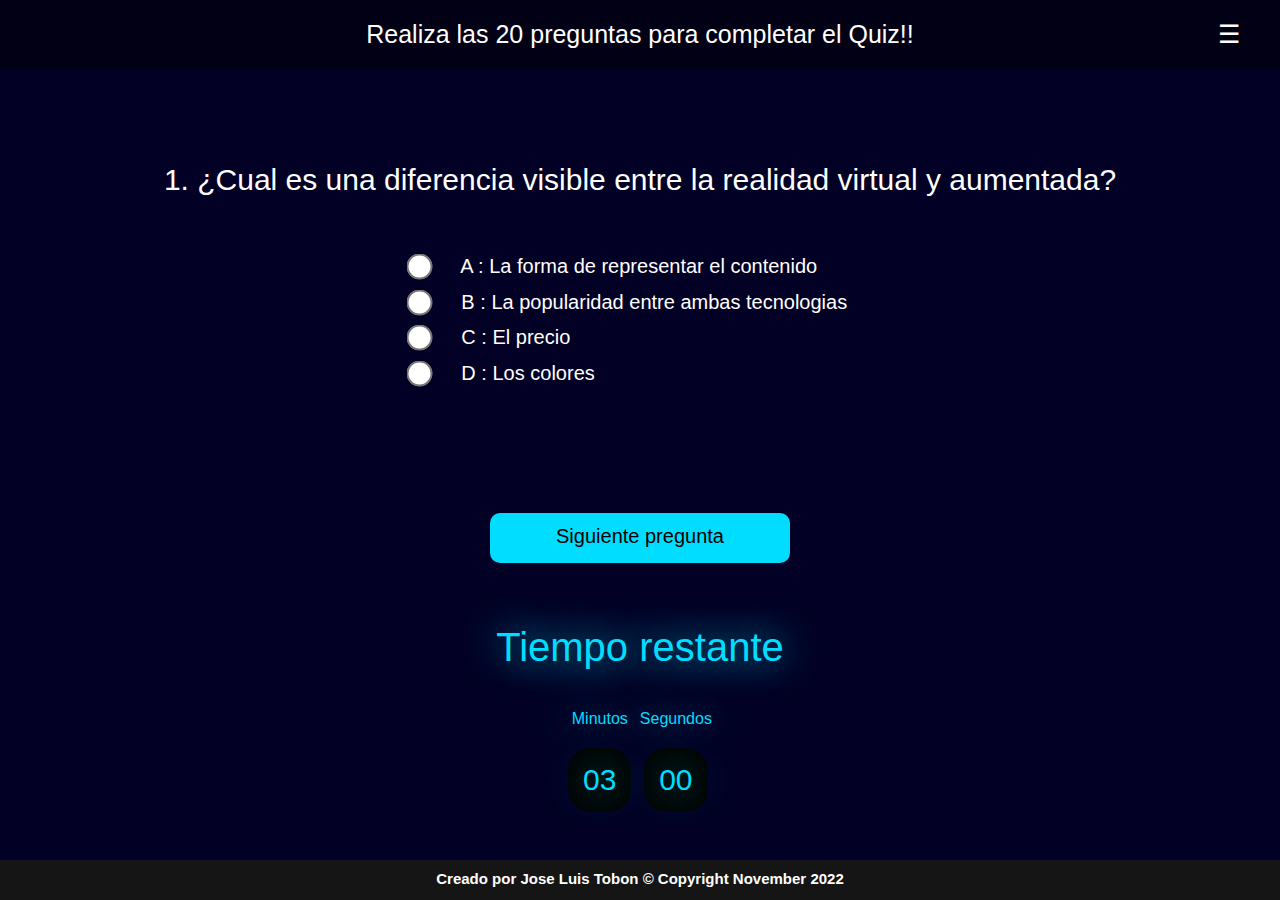
<file: index.html>
<!DOCTYPE html>
<html lang="en">
<head>
    <meta charset="UTF-8">
    <meta http-equiv="X-UA-Compatible" content="IE=edge">
    <meta name="viewport" content="user-scalable=no, width=device-width" />
    <title>Quiz</title>
    <link rel="stylesheet" type="text/css" href="css/app.css">
    <link rel="shortcut icon" href="images/Time.webp">
    <script type=" text/javascript" src="json/questions.json"></script>
</head>
<body>
    <div id="header">
        <h1>Realiza las <span id="quizLength"></span> preguntas para completar el Quiz!!</h1>
        <span id="menu"></span>
        <div id="menubox" style="display: none;">
            <br><a href="add_questions.html" alt="add questions" title="addquestions"> Agregar preguntas </a><br><br>
            <a href="remove_questions.html" alt="remove questions" title="removequestions"> Quitar preguntas </a>
            <span id="menudismiss"> X </span>
        </div>
    </div>
    <div class="quiz-wrapper">
        <div id="quiz"></div>
    </div>
    <button id="previous"><p>Pregunta anterior</p></button>
    <button id="next"><p>Siguiente pregunta</p></button>
    <button id="submit"><p>Finalizar Quiz</p></button>
    <div id="results">
        <h2>Tiempo restante</h2>
        <div id="clockdiv">
            <div>
                <div class="smalltext">Minutos</div>
                <span class="minutes"></span>
            </div>
            <div>
                <div class="smalltext">Segundos</div>
                <span class="seconds"></span>
            </div>
        </div>
    </div>
    <button id="tryAgain"><p>Volver a intentar</p></button>
    <div id="footer">
        <h5>Creado por Jose Luis Tobon &copy Copyright November 2022</h5>
    </div>
    <script src="js/app.js"></script>
    <script src="js/countdown.js"></script>
    <script src='js/menu.js'></script>
</body>
</html>
</file>
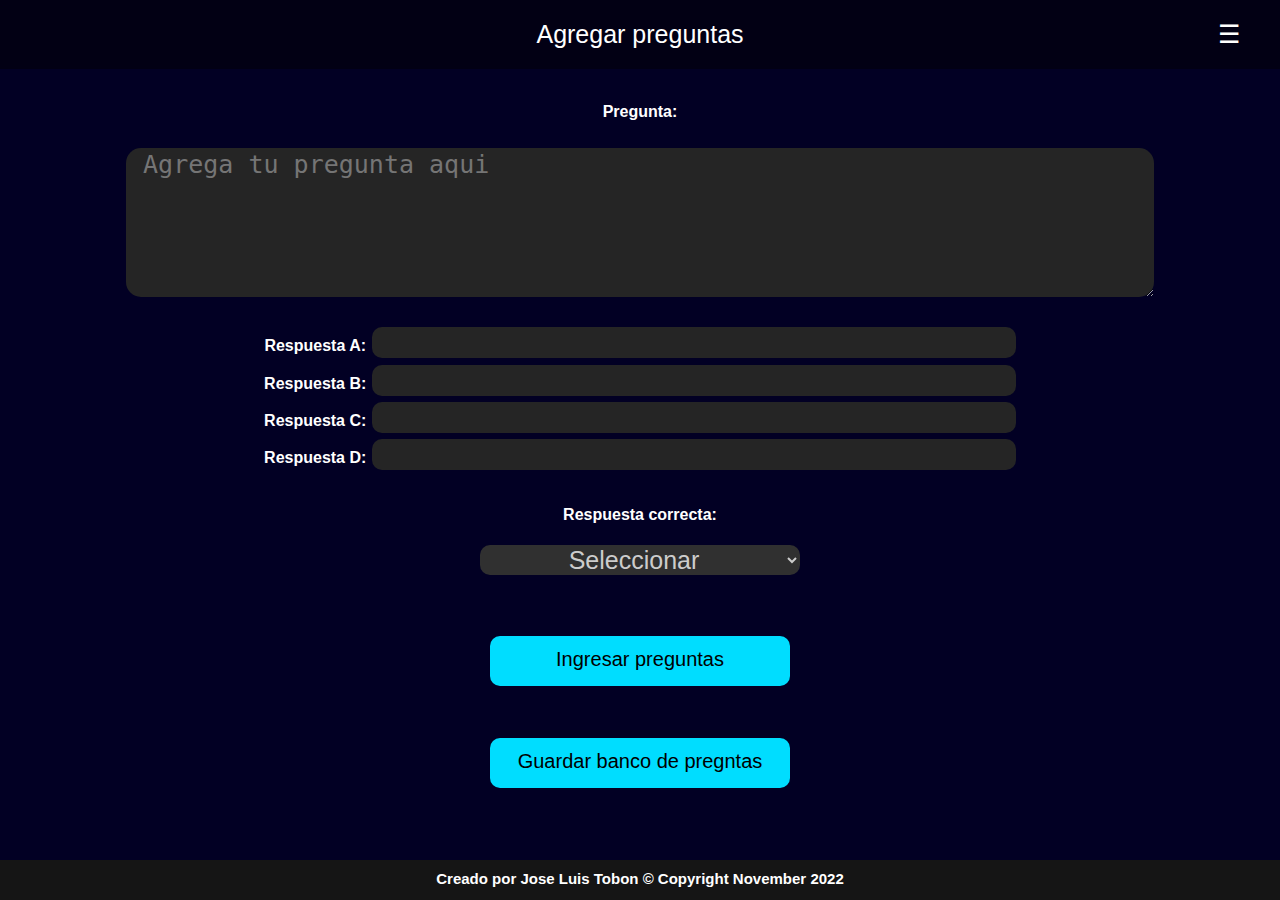
<file: add_questions.html>
<!DOCTYPE html>
<html lang="en">
    <head>
        <meta charset="UTF-8">
        <meta http-equiv="X-UA-Compatible" content="IE=edge">
        <title>Quiz</title>
        <meta name='viewport' content='width=device-width, initial-scale=1'>
        <link rel='stylesheet' type='text/css' media='screen' href='css/app.css'>
        <link rel="shortcut icon" href="images/Time.webp">
        <script type="text/javascript" src="json/questions.json"></script>
    </head>
    <body>
        <div id="header">
            <h1>Agregar preguntas</h1>
            <span id="menu"></span>
            <div id="menubox" style="display: none;">
                <br><a href="index.html" alt="back to quiz" title="back to quiz"> Regresar al quiz </a><br><br>
                <a href="remove_questions.html" alt="remove questions" title="removequestions"> Quitar preguntas <a>
                        <span id="menudismiss"> x </span>
            </div>
        </div>
        <div class="quiz-wrapper">
            <form id="addQuestion" onsubmit="submitForm(event)">
                <label class="formLabel">Pregunta:</label><br>
                <textarea maxlength="200" cols="50" rows="5" class="formArea"
                    placeholder=" Agrega tu pregunta aqui" id="q" name="q" required></textarea><br>
                <label class="formLabel">Respuesta A:</label>
                <input type="text" maxlength="100" size="100" class="formInput" id="a" name="a" required><br>
                <label class="formLabel">Respuesta B:</label>
                <input type="text" maxlength="100" size="100" class="formInput" id="b" name="b" required><br>
                <label class="formLabel">Respuesta C:</label>
                <input type="text" maxlength="100" size="100" class="formInput" id="c" name="c" required><br>
                <label class="formLabel">Respuesta D:</label>
                <input type="text" maxlength="100" size="100" class="formInput" id="d" name="d" required><br>
                <label class="formLabel">Respuesta correcta:</label><br>
                <select id="ca" name="ca" class="formSelect" required>
                    <option value="" selected disabled> Seleccionar </option>
                    <option value="a"> - A -</option>
                    <option value="b"> - B -</option>
                    <option value="c"> - C -</option>
                    <option value="d"> - D -</option>
                </select><br><br>
                <button id="submitQuestion"><p>Ingresar preguntas</p></button><br><br><br>
                <button id="saveQuestionBank"><p>Guardar banco de pregntas</p></button>
            </form>
        </div>
        <div id="footer">
            <h5>Creado por Jose Luis Tobon &copy Copyright November 2022</h5>
        </div>
        <script src='js/addquestions.js'></script>
        <script src='js/menu.js'></script>
    </body>
</html>
</file>
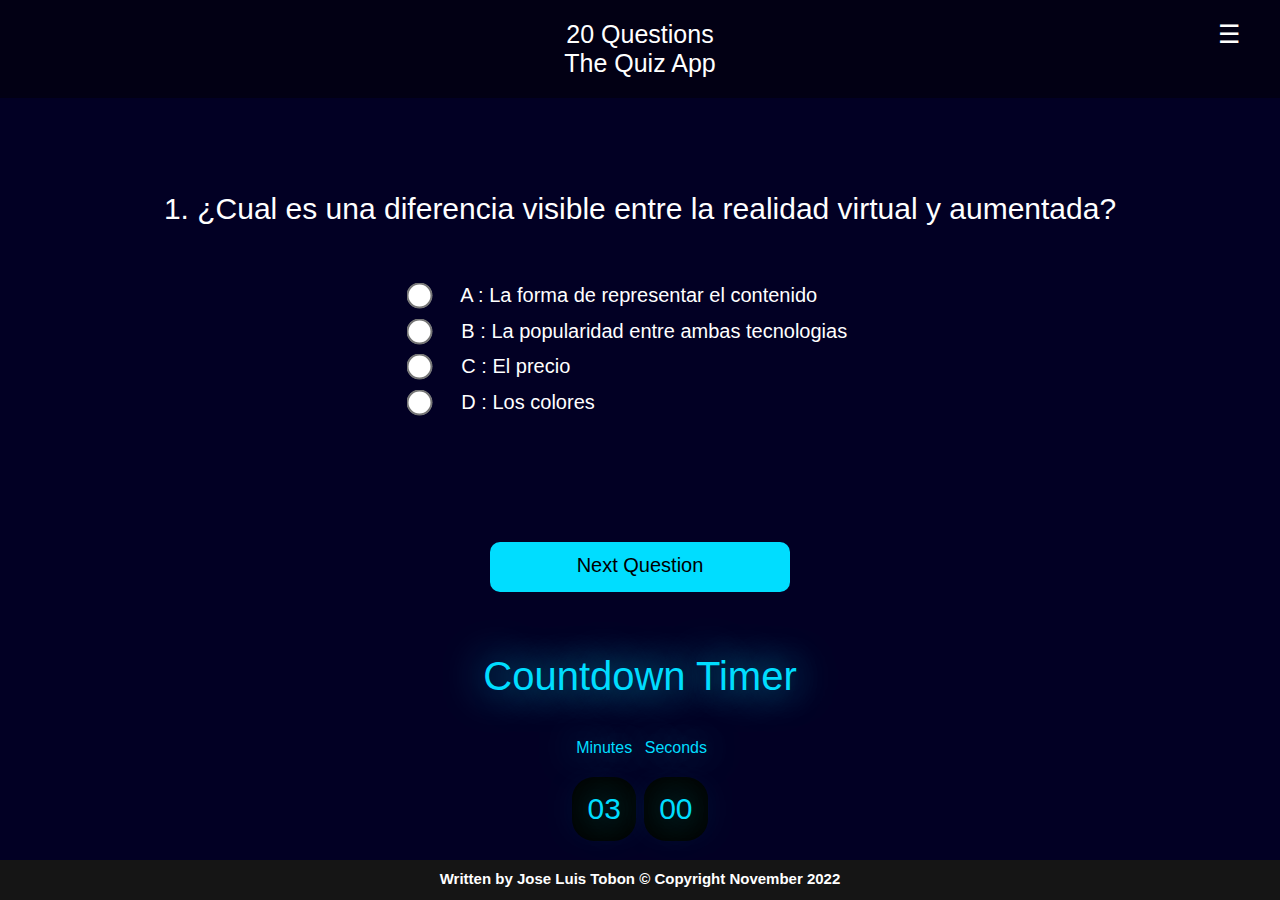
<file: quiz_app.html>
<!DOCTYPE html>
<html lang="en">
<head>
    <meta charset="UTF-8">
    <meta http-equiv="X-UA-Compatible" content="IE=edge">
    <meta name="viewport" content="width=device-width, user-scalable=no">
    <title>Question time!</title>
    <link rel="stylesheet" type="text/css" href="css/app.css">
    <script type="text/javascript" src="json/questions.json"></script>
</head>
<body>
    <div id="header">
        <h1><span id="quizLength"></span> Questions<br>The Quiz App</h1>
        <span id="menu"></span>
        <div id="menubox" style="display: none;">
            <br><a href="add_questions.html" alt="add questions" title="addquestions"> Add Questions </a><br><br>
            <a href="remove_questions.html" alt="remove questions" title="removequestions"> Drop Questions </a>
            <span id="menudismiss"> X </span>
        </div>
    </div>
    <div class="quiz-wrapper">
        <div id="quiz"></div>
    </div>
    <button id="previous"><p>Previous Question</p></button>
    <button id="next"><p>Next Question</p></button>
    <button id="submit"><p>Submit Quiz</p></button>
    <div id="results">
        <h2>Countdown Timer</h2>
        <div id="clockdiv">
            <div>
                <div class="smalltext">Minutes</div>
                <span class="minutes"></span>
            </div>
            <div>
                <div class="smalltext">Seconds</div>
                <span class="seconds"></span>
            </div>
        </div>
    </div>
    <button id="tryAgain"><p>Volver a intentar</p></button>
    <div id="footer">
        <h5>Written by Jose Luis Tobon &copy Copyright November 2022</h5>
    </div>
    <script src="js/app.js"></script>
    <script src="js/countdown.js"></script>
    <script src='js/menu.js'></script>
</body>
</html>
</file>
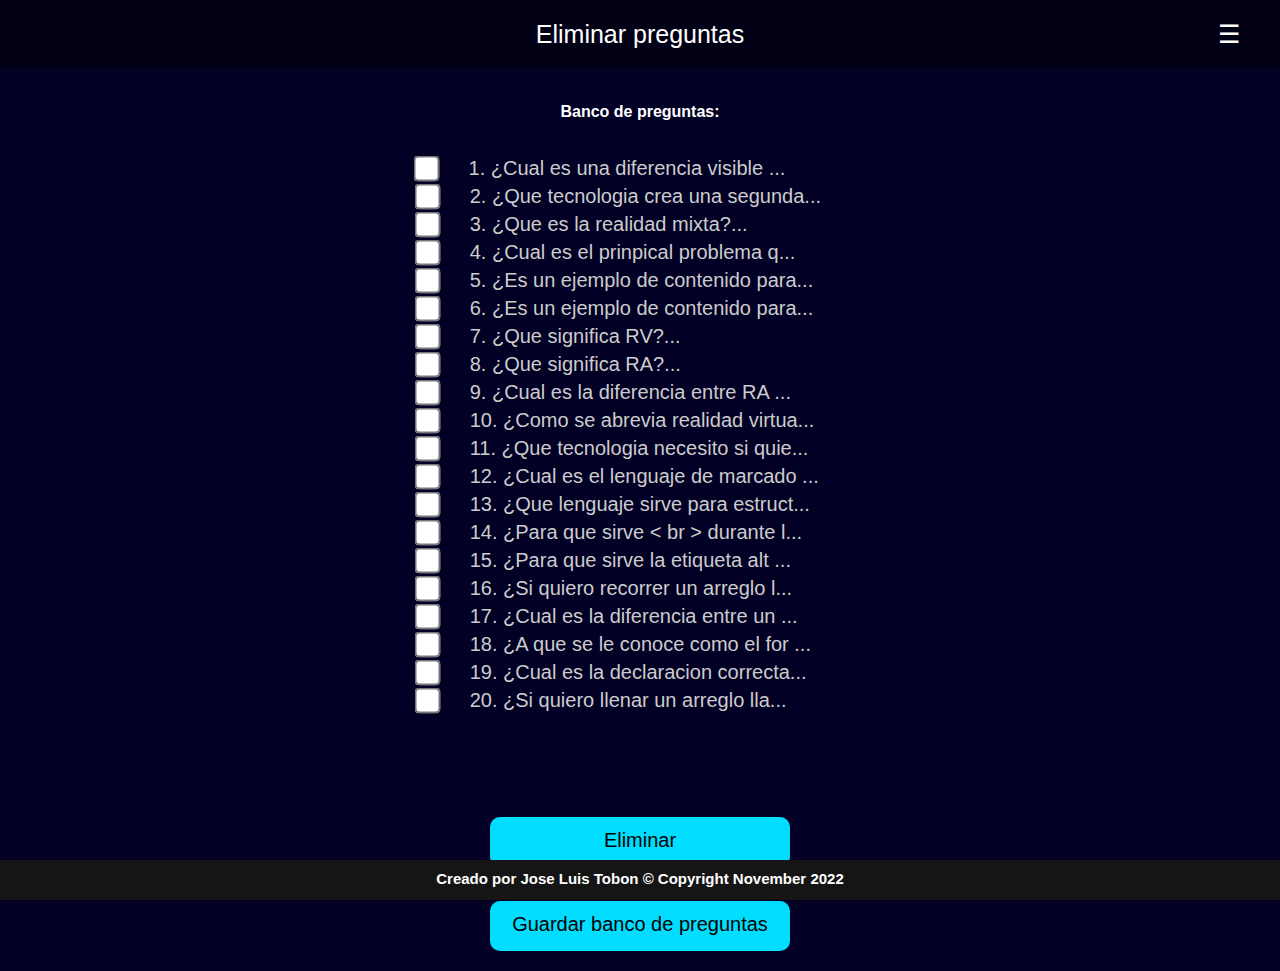
<file: remove_questions.html>
<!DOCTYPE html>
<html lang="en">
    <head>
        <title>Editor de preguntas</title>
        <meta name='viewport' content='width=device-width, initial-scale=1'>
        <link rel='stylesheet' type='text/css' media='screen' href='css/app.css'>
        <link rel="shortcut icon" href="images/Time.webp">
        <script type="text/javascript" src="json/questions.json"></script>
    </head>
    <body>
        <div id="header">
            <h1>Eliminar preguntas</h1>
            <span id="menu"></span>
            <div id="menubox" style="display: none;">
                <br><a href="index.html" alt="back to quiz" title="back to quiz"> Regresar al quiz </a><br><br>
                <a href="add_questions.html" alt="add questions" title="addquestions"> Agregar preguntas </a>
                <span id="menudismiss"> X </span>
            </div>
        </div>
        <div class="wrapper">
            <form id="removeQuestion" onsubmit="submitRemoveForm(event)">
                <label class="formLabel" id="bank">Banco de preguntas:</label><br>
                <div id="showQstn"></div>
                <br><br>
                <button id="removeQuestions">
                    <p>Eliminar</p>
                </button><br><br><br>
                <button id="saveQuestions">
                    <p>Guardar banco de preguntas</p>
                </button>
            </form>
        </div>
        <div id="footer">
            <h5>Creado por Jose Luis Tobon &copy Copyright November 2022</h5>
        </div>
        <script src='js/removequestions.js'></script>
        <script src='js/menu.js'></script>
    </body>
</html>
</file>
<file: css/app.css>
body {
    margin: 0;
    padding: 0px;
    font-family: Arial;
    font-size: 20px;
    text-align: center;
    /*Color de fondo del body*/
    background: rgb(2, 0, 36);
    /*Color de fondo*/
    overflow-x: hidden;

}

#header {
    border-bottom: 0px solid #666;/*Borde del header WIP*/
    color: white;
    display: block;
    padding: 10px;
    text-align: center;
    /*Color de fondo del header*/
    background: rgb(2, 0, 20);
    /*Color de fondo*/
}

#header h1 {
    /*Sombra del titulo eliminado
    text-shadow: 0px 1px 0px #fff;
    *//*Cambiar color del titulo desde el #header para no afectar el color del menu*/
    font-weight: 300;
    margin: 0px;
    font-size: 25px;
    padding: 10px;
}

.question {
    font-size: 30px;
    margin: 0 5% 20px 5%;
    /*Color del texto de las preguntas*/
    color: white;
    /*Color del texto de las preguntas*/
    margin-top: 5%;
}

.answers {
    margin-top: 3%;
    margin-bottom: 20px;
    text-align: left;
    display: inline-block;
    /*Color del texto de las respuestas*/
    color: white;
    /*Color del texto de las respuestas*/
}

.answers label {
    display: block;
    margin-bottom: 3%;
}

button p {
    margin-top: -8px;
}

button {
    font-weight: 200;
    font-size: 20px;
    width: 300px;
    height: 50px;
    padding: 20px;
    cursor: pointer;
    color: black;
    background: #00ddff;
    margin-top: 5%;
    /*Agregado*/
    border-radius: 10px;
    /*Agregado*/
    border: 0px;
}

#next{
    margin-top: 12%;
    border: 0px;
}
#submit{
    margin-top: 12%;
    border: 0px;
}
button:hover {
    box-shadow: 0px 0px 25px #00ddff;
    border: 0px;
}

.quiz-wrapper {
    position: relative;
    height: 200px;
    margin: 30px 0 60px 0;
}

.rad_butn {
    transform: scale(200%);
    margin: 0 30px 0 -20px;
}

#results {
    /*Color del texto del resultado de respuestas acertadas*/
    margin-top: 12%;
    padding: 20px;
    color: white;
}

.slide {
    position: absolute;
    left: 0px;
    top: 0px;
    width: 100%;
    z-index: 1;
    opacity: 0;
    transition: opacity 0.5s;
}

.active-slide {
    opacity: 1;
    z-index: 2;
}

#footer {
    position: absolute;
    bottom: 0;
    width: 100%;
    height: 40px;
    /*Eliminado color de sombra de texto
    text-shadow: 0px 1px 0px #fff;
    */
    color: white;
    background-color: #151515;
}

#footer h5 {
    text-align: center;
    margin-top: 10px;
    font-size: 15px;
}

h2 {
    color: #00ddff;
    text-shadow: 0px 0px 40px #00ddff;
    font-weight: 100;
    font-size: 40px;
    margin-top: -9%;
    margin-bottom: 3%;

    /*Respaldo
    color: #333;
    font-weight: 100;
    font-size: 40px;
    margin-top: -9%;
    color: white;
    /*Color del texto del Timer*/
}

#clockdiv {
    font-family: sans-serif;
    color: #00ddff;
    text-shadow: 0px 0px 40px #00ddff;
    display: inline-block;
    font-weight: 100;
    text-align: center;
    font-size: 30px;
}

#clockdiv > div {
    /*Respaldo
    padding: 10px;
    border-radius: 100px;
    background-image: -webkit-gradient(linear, left top, left bottom,
            from(#ccc), to(#999));
    display: inline-block;
    border: solid 1px #333;
    width: 100px;
    height: 100px;
    */

    display: inline-block;
    
}

#clockdiv div > span {
    padding: 15px;
    border-radius: 22px;
    background: #000;

    display: inline-block;
    
}

.smalltext {
    padding-top: 3px;
    margin-bottom: 20px;
    font-size: 16px;
    color: #00ddff;
}

/*Segundo archivo htmnl*/

form {
    color: #333;
    font-weight: bold;
}

.formLabel {
    font-size: 16px;
    width: 10%;

}

.formArea, .formInput, .formSelect {
    font-size: 25px;
}

.formArea {
    width: 80%;
    background-color: #252525;
    border: 0px;
}

.formArea:hover{
    background-color: #303030;
}

.formInput {
    width: 50%;
    border-radius: 10px;
    margin-bottom: .5%;
    background-color: #252525;
    border: 0px;
}

.formInput:hover{
    background-color: #303030;
}

.formSelect {
    width: 25%;
    text-align: center;
}
#d{
    margin-bottom: 2.5%;
}

select{
    background-color: #303030;
    border: 0px;
    border-radius: 10px;
    margin-top: 1.5%;
    color: #ccc;
}

option{
    color: #ccc;
}

/*Tercer archivo html*/

#showQstn {
    text-align: left;
    display: block;
    margin: 0 auto 0 auto;
    width: 420px;
}

#showQstn label:first-of-type {
    margin-left: 10px;
}

.chk_butn {
    transform: scale(200%);
    margin: 10px 30px 5px -20px;
}

.wrapper {
    position: relative;
    margin: 30px 0 20px 0;
}


#menu {
    position: absolute;
    top: 10px;
    right: 30px;
    cursor: pointer;
}

#menu:hover {

    font-weight: bold;
    border-radius: 7px;
    background-color: #00ddff;
    color: #151515;
}

#menubox {
    position: absolute;
    padding: 20px;
    border: solid 0px #333;
    width: 20vw;
    margin: -40px 0 0 76.5%;
    height: 200px;
    z-index: 10;
    font-size: 1.7em;
    border-radius: 10px;
    background: rgb(10, 25, 75);
}

#menubox a {
    color:#fff;
    /*
    text-shadow: 0px 1px 0px #fff;
    */
    text-decoration: none;
    font-family:Arial, Helvetica, sans-serif;
    
    
}

#menubox a:hover {
    box-shadow: 0px 0px 25px #00ddff;
    background-color: #00ddff;
    border-radius: 10px;
    color: #151515;
    
}

#menubox #menudismiss {
    position: absolute;
    top: 10px;
    right: 15px;
    color: #ccc;
    width: 10%;
    cursor: pointer;
}

#menubox #menudismiss:hover {
    position: absolute;
    top: 10px;
    right: 15px;
    background-color: #00ddff;
    font-weight: bold;
    border-radius: 5px;
    color: #000;
    
    
}

#bank{
    color: white;
}

#showQstn{
    color:#ccc;
    font-weight: 150;
    margin-top: 30px;
}

#saveQuestions{
    margin-top: -50px;
}

#removeQuestions{
    margin-top: 59px;
}

textarea{
    border-radius: 15px;
    margin-top: 2%;
    margin-bottom: 2%;
}

.formLabel{
    color: white;
}

#submitQuestion{
    margin-top: 3%;
}

#saveQuestionBank{
    margin-top: .5%;
}
/*Agregado*/

/*Agregado*/
</file>
